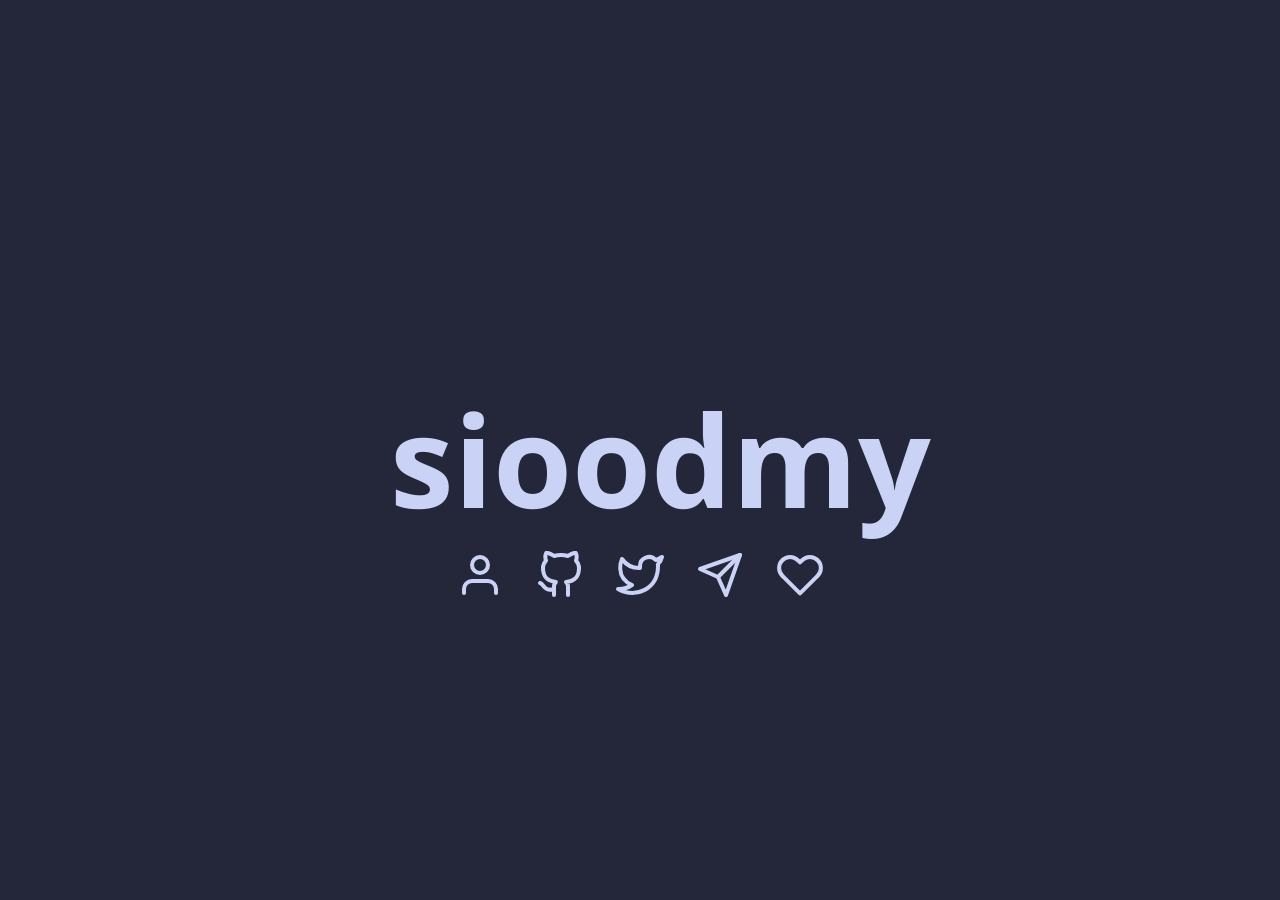
<file: index.html>
<!DOCTYPE html>

<!-- no javascript bloat btw -->

<html lang="en">
  <head>
    <meta charset="UTF-8" />
    <meta name="viewport" content="width=device-width, initial-scale=0.7" />
    <meta http-equiv="X-UA-Compatible" content="ie=edge" />
    <link rel="icon" type="image/png" href="favicon.ico" />
    <meta name="author" content="sioodmy" />
    <meta name="msapplication-TileColor" content="#5e81ac" />
    <meta name="twitter:card" content="summary" />
    <meta name="twitter:site" content="@_sioodmy" />
    <meta property="og:url" content="https://sioodmy.dev" />
    <meta property="og:title" content="sioodmy.dev" />
    <meta property="og:description" content="" />
    <meta itemprop="description" content="" />
    <meta itemprop="name" content="sioodmy.dev" />
    <title>sioodmy</title>
    <link rel="preconnect" href="https://fonts.googleapis.com" />
    <link rel="preconnect" href="https://fonts.gstatic.com" crossorigin />
    <link
      href="https://fonts.googleapis.com/css2?family=JetBrains+Mono:wght@300&family=Open+Sans:wght@700&display=swap"
      rel="stylesheet"
    />
    <link rel="stylesheet" href="style.css" />
  </head>
  <body>
    <div class="content">
      <div class="box">
        <h1>sioodmy</h1>
        <div class="icons">
          <a href="about.html" title="About me">
            <svg
              xmlns="http://www.w3.org/2000/svg"
              width="48"
              height="48"
              viewBox="0 0 24 24"
              fill="none"
              stroke="currentColor"
              stroke-width="2"
              stroke-linecap="round"
              stroke-linejoin="round"
              class="feather feather-user"
            >
              <path d="M20 21v-2a4 4 0 0 0-4-4H8a4 4 0 0 0-4 4v2"></path>
              <circle cx="12" cy="7" r="4"></circle>
            </svg>
          </a>
          <a
            href="https://github.com/sioodmy/"
            title="Github"
            target="_blank"
            rel="noopener me"
          >
            <svg
              xmlns="http://www.w3.org/2000/svg"
              width="48"
              height="48"
              viewBox="0 0 24 24"
              fill="none"
              stroke="currentColor"
              stroke-width="2"
              stroke-linecap="round"
              stroke-linejoin="round"
              class="feather feather-github"
            >
              <path
                d="M9 19c-5 1.5-5-2.5-7-3m14 6v-3.87a3.37 3.37 0 0 0-.94-2.61c3.14-.35 6.44-1.54 6.44-7A5.44 5.44 0 0 0 20 4.77 5.07 5.07 0 0 0 19.91 1S18.73.65 16 2.48a13.38 13.38 0 0 0-7 0C6.27.65 5.09 1 5.09 1A5.07 5.07 0 0 0 5 4.77a5.44 5.44 0 0 0-1.5 3.78c0 5.42 3.3 6.61 6.44 7A3.37 3.37 0 0 0 9 18.13V22"
              ></path>
            </svg>
          </a>

          <a
            href="https://twitter.com/_sioodmy"
            title="Twitter"
            target="_blank"
            rel="noopener me"
          >
            <svg
              xmlns="http://www.w3.org/2000/svg"
              width="48"
              height="48"
              viewBox="0 0 24 24"
              fill="none"
              stroke="currentColor"
              stroke-width="2"
              stroke-linecap="round"
              stroke-linejoin="round"
              class="feather feather-twitter"
            >
              <path
                d="M23 3a10.9 10.9 0 0 1-3.14 1.53 4.48 4.48 0 0 0-7.86 3v1A10.66 10.66 0 0 1 3 4s-4 9 5 13a11.64 11.64 0 0 1-7 2c9 5 20 0 20-11.5a4.5 4.5 0 0 0-.08-.83A7.72 7.72 0 0 0 23 3z"
              ></path>
            </svg>
          </a>
          <a href="https://twitter.com/_sioodmy" title="Contact">
            <svg
              xmlns="http://www.w3.org/2000/svg"
              width="48"
              height="48"
              viewBox="0 0 24 24"
              fill="none"
              stroke="currentColor"
              stroke-width="2"
              stroke-linecap="round"
              stroke-linejoin="round"
              class="feather feather-send"
            >
              <line x1="22" y1="2" x2="11" y2="13"></line>
              <polygon points="22 2 15 22 11 13 2 9 22 2"></polygon>
            </svg>
          </a>

          <a href="donate.html" title="Donate">
            <svg
              xmlns="http://www.w3.org/2000/svg"
              width="48"
              height="48"
              viewBox="0 0 24 24"
              fill="none"
              stroke="currentColor"
              stroke-width="2"
              stroke-linecap="round"
              stroke-linejoin="round"
              class="feather feather-heart"
            >
              <path
                d="M20.84 4.61a5.5 5.5 0 0 0-7.78 0L12 5.67l-1.06-1.06a5.5 5.5 0 0 0-7.78 7.78l1.06 1.06L12 21.23l7.78-7.78 1.06-1.06a5.5 5.5 0 0 0 0-7.78z"
              ></path>
            </svg>
          </a>
        </div>
      </div>
    </div>
  </body>
</html>
</file>
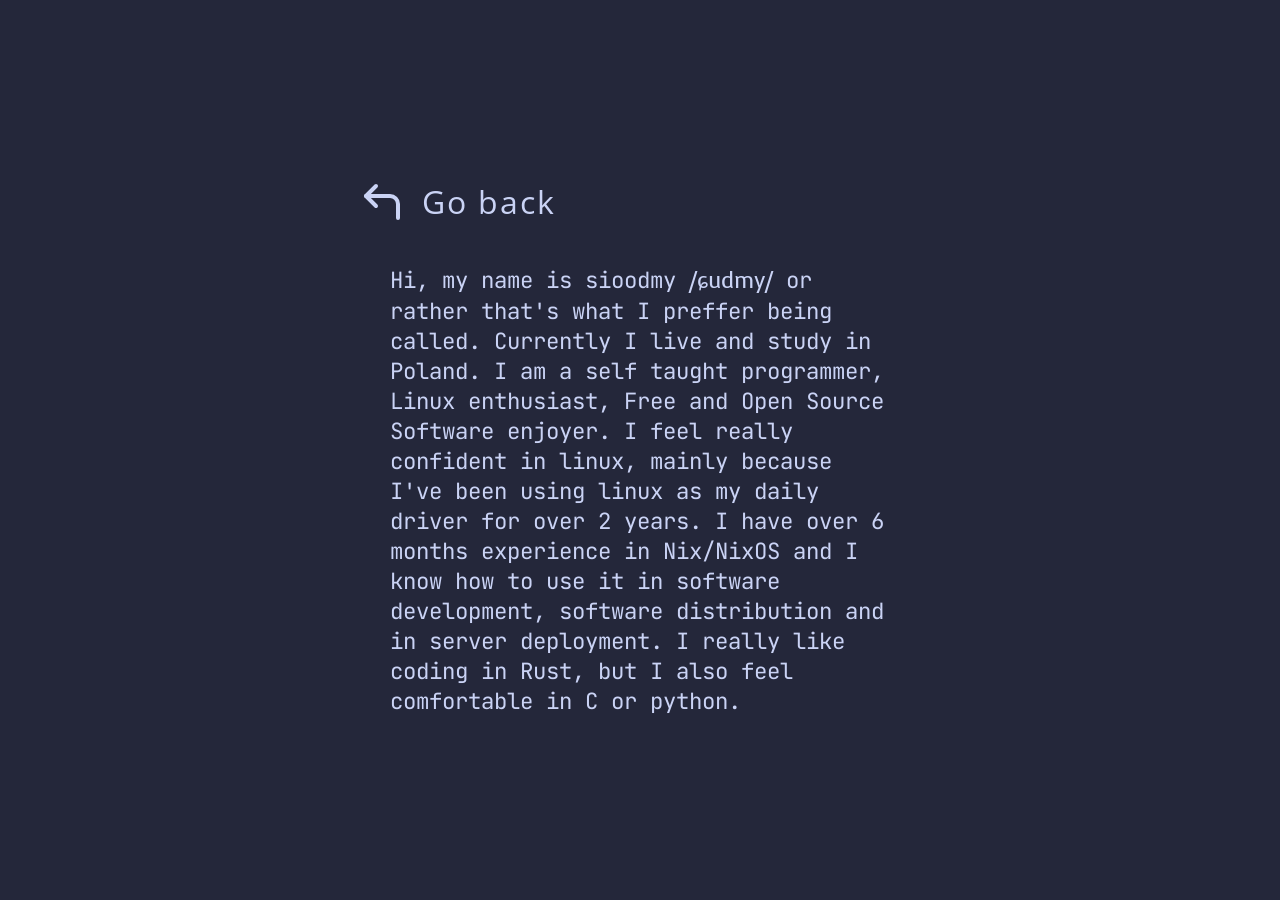
<file: about.html>
<!DOCTYPE html>

<!-- no javascript bloat btw -->

<html lang="en">
    <head>
        <meta charset="UTF-8">
        <meta name="viewport" content="width=device-width, initial-scale=0.7">
        <meta http-equiv="X-UA-Compatible" content="ie=edge">
        <link rel="icon" type="image/png" href="favicon.ico">
        <meta name="author" content="sioodmy">
        <meta name="msapplication-TileColor" content="#5e81ac">
        <meta name="twitter:card" content="summary" />
        <meta name="twitter:site" content="@_sioodmy" />
        <meta property="og:url" content="https://sioodmy.dev" />
        <meta property="og:title" content="sioodmy.dev" />
        <meta property="og:description" content="" />
        <meta itemprop="description" content="">
        <meta itemprop="name" content="sioodmy.dev">
        <title>sioodmy</title>
        <link rel="preconnect" href="https://fonts.googleapis.com">
        <link rel="preconnect" href="https://fonts.gstatic.com" crossorigin>
        <link href="https://fonts.googleapis.com/css2?family=JetBrains+Mono:wght@300&family=Open+Sans:wght@700&family=Voces&display=swap" rel="stylesheet"> 
        <link rel="stylesheet" href="style.css">
    </head>
    <body>
        <div class="content">
            <div class="box">
                <a href="index.html" class="back">
                    <svg xmlns="http://www.w3.org/2000/svg" width="48" height="48" viewBox="0 0 24 24" fill="none" stroke="currentColor" stroke-width="2" stroke-linecap="round" stroke-linejoin="round" class="feather feather-corner-up-left"><polyline points="9 14 4 9 9 4"></polyline><path d="M20 20v-7a4 4 0 0 0-4-4H4"></path></svg>
                    Go back
                </a>
                <p class="about">Hi, my name is sioodmy <span class="ipa">/ɕudmy/</span> or rather that's what I preffer being called. Currently I live and study in Poland. I am a self taught programmer, Linux enthusiast, Free and Open Source Software enjoyer. I feel really confident in linux, mainly because I've been using linux as my daily driver for over 2 years. I have over 6 months experience in Nix/NixOS and I know how to use it in software development, software distribution and in server deployment. I really like coding in Rust, but I also feel comfortable in C or python.</p>
            </div>
        </div>
    </body>
</html>
</file>
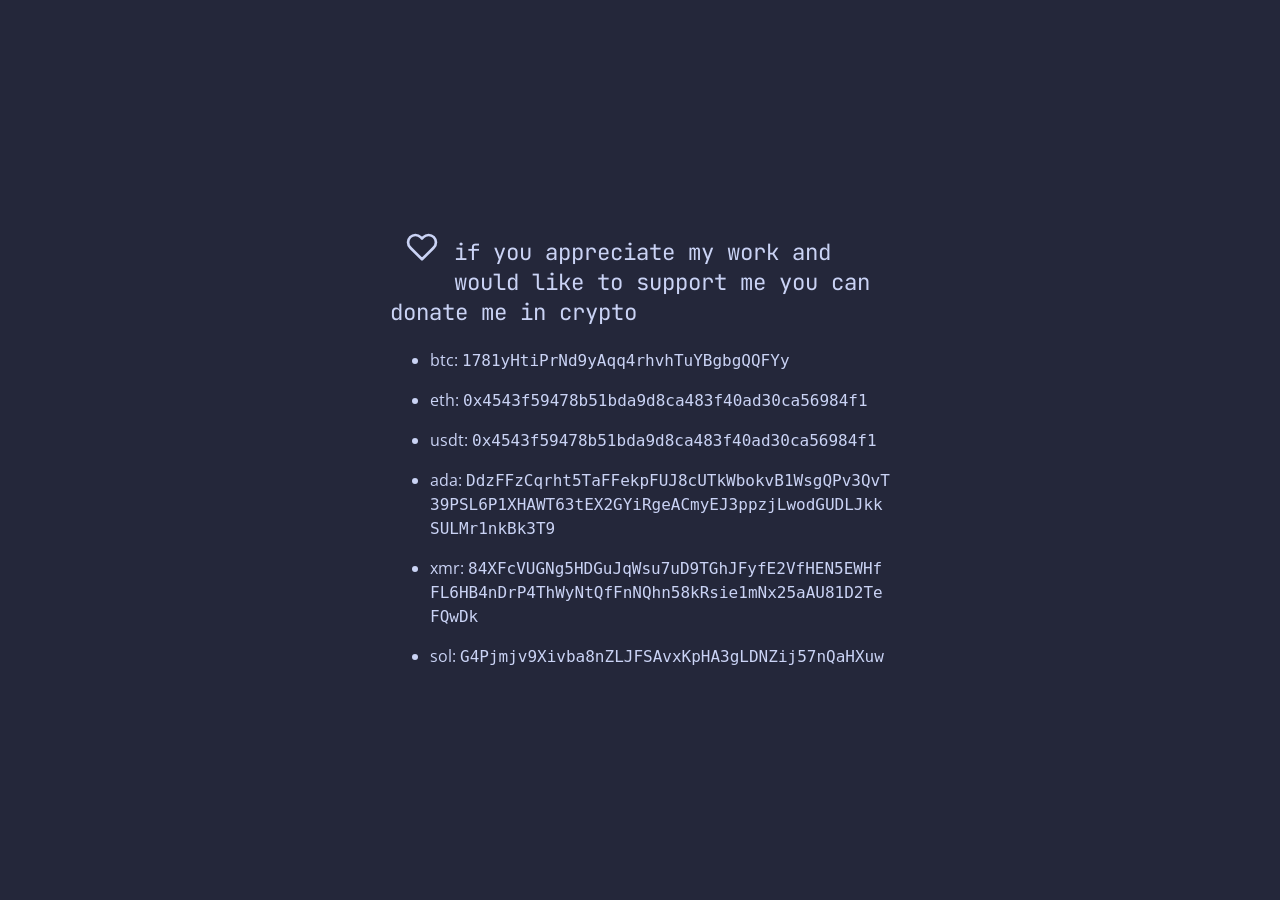
<file: donate.html>
<!DOCTYPE html>

<!-- no javascript bloat btw -->

<html lang="en">
  <head>
    <meta charset="UTF-8" />
    <meta name="viewport" content="width=device-width, initial-scale=0.7" />
    <meta http-equiv="X-UA-Compatible" content="ie=edge" />
    <link rel="icon" type="image/png" href="favicon.ico" />
    <meta name="author" content="sioodmy" />
    <meta name="msapplication-TileColor" content="#5e81ac" />
    <meta name="twitter:card" content="summary" />
    <meta name="twitter:site" content="@_sioodmy" />
    <meta property="og:url" content="https://sioodmy.dev" />
    <meta property="og:title" content="sioodmy.dev donate" />
    <meta property="og:description" content="" />
    <meta itemprop="description" content="support me, if you want <3" />
    <meta itemprop="name" content="sioodmy.dev" />
    <title>sioodmy</title>
    <link rel="preconnect" href="https://fonts.googleapis.com" />
    <link rel="preconnect" href="https://fonts.gstatic.com" crossorigin />
    <link
      href="https://fonts.googleapis.com/css2?family=JetBrains+Mono:wght@300&family=Open+Sans:wght@700&display=swap"
      rel="stylesheet"
    />
    <link rel="stylesheet" href="style.css" />
  </head>
  <body>
    <div class="content">
      <div class="box">
        <svg
          xmlns="http://www.w3.org/2000/svg"
          width="32"
          height="32"
          viewBox="0 0 24 24"
          fill="none"
          stroke="currentColor"
          stroke-width="2"
          stroke-linecap="round"
          stroke-linejoin="round"
          class="feather feather-heart"
        >
          <path
            d="M20.84 4.61a5.5 5.5 0 0 0-7.78 0L12 5.67l-1.06-1.06a5.5 5.5 0 0 0-7.78 7.78l1.06 1.06L12 21.23l7.78-7.78 1.06-1.06a5.5 5.5 0 0 0 0-7.78z"
          ></path>
        </svg>
        <p class="about">
          if you appreciate my work and would like to support me you can donate
          me in crypto
        </p>
        <ul class="crypto">
          <li>btc: <code>1781yHtiPrNd9yAqq4rhvhTuYBgbgQQFYy</code></li>
          <li>eth: <code>0x4543f59478b51bda9d8ca483f40ad30ca56984f1</code></li>
          <li>usdt: <code>0x4543f59478b51bda9d8ca483f40ad30ca56984f1</code></li>
          <li>
            ada:
            <code
              >DdzFFzCqrht5TaFFekpFUJ8cUTkWbokvB1WsgQPv3QvT39PSL6P1XHAWT63tEX2GYiRgeACmyEJ3ppzjLwodGUDLJkkSULMr1nkBk3T9</code
            >
          </li>
          <li>
            xmr:
            <code
              >84XFcVUGNg5HDGuJqWsu7uD9TGhJFyfE2VfHEN5EWHfFL6HB4nDrP4ThWyNtQfFnNQhn58kRsie1mNx25aAU81D2TeFQwDk</code
            >
          </li>
          <li>
            sol: <code>G4Pjmjv9Xivba8nZLJFSAvxKpHA3gLDNZij57nQaHXuw</code>
          </li>
        </ul>
      </div>
    </div>
  </body>
</html>
</file>
<file: style.css>
:root {
  --background: #24273a;
  --foreground: #cad3f5;
}

body {
  background-color: var(--background);
  margin: 0;
  padding: 0;
  color: var(--foreground);
  font-family: "Open Sans", sans-serif;
}

.back {
  font-size: 2rem;
  margin-left: -3rem;
  text-decoration: none;
  line-height: 5rem;
}

.about {
  font-family: "JetBrains Mono", monospace;
  font-size: 1.4rem;
}

.ipa {
  font-family: "Voces", cursive;
}

.feather {
  color: var(--foreground);
  float: left;
  margin: 1rem;
}
.content {
  height: 100vh;
  display: grid;
  place-items: center;
}

.box > h1 {
  font-size: 8rem;
  border-radius: 0px 0px 5px 5px;
}

.icons {
  margin-top: -6rem;
  display: flex;
  justify-content: center;
}
.icons > a {
  text-align: center;
  text-decoration: none;
  font-size: 4rem;
}
code {
  box-sizing: border-box;
  margin: 0px;
  min-width: 0px;
  font-size: 16px;
  line-height: 24px;
  font-weight: 500;
  word-break: break-all;
}
a {
  color: var(--foreground);
  display: block;
  letter-spacing: 2px;
  transition: 0.9s;
}

.crypto > li {
  margin-top: 1em;
}

.links > a:hover {
  text-decoration: underline;
}

.material-symbols-outlined {
  font-variation-settings: "FILL" 0, "wght" 500, "GRAD" 200, "opsz" 40;
}

.box {
  max-width: 500px;
}
</file>
